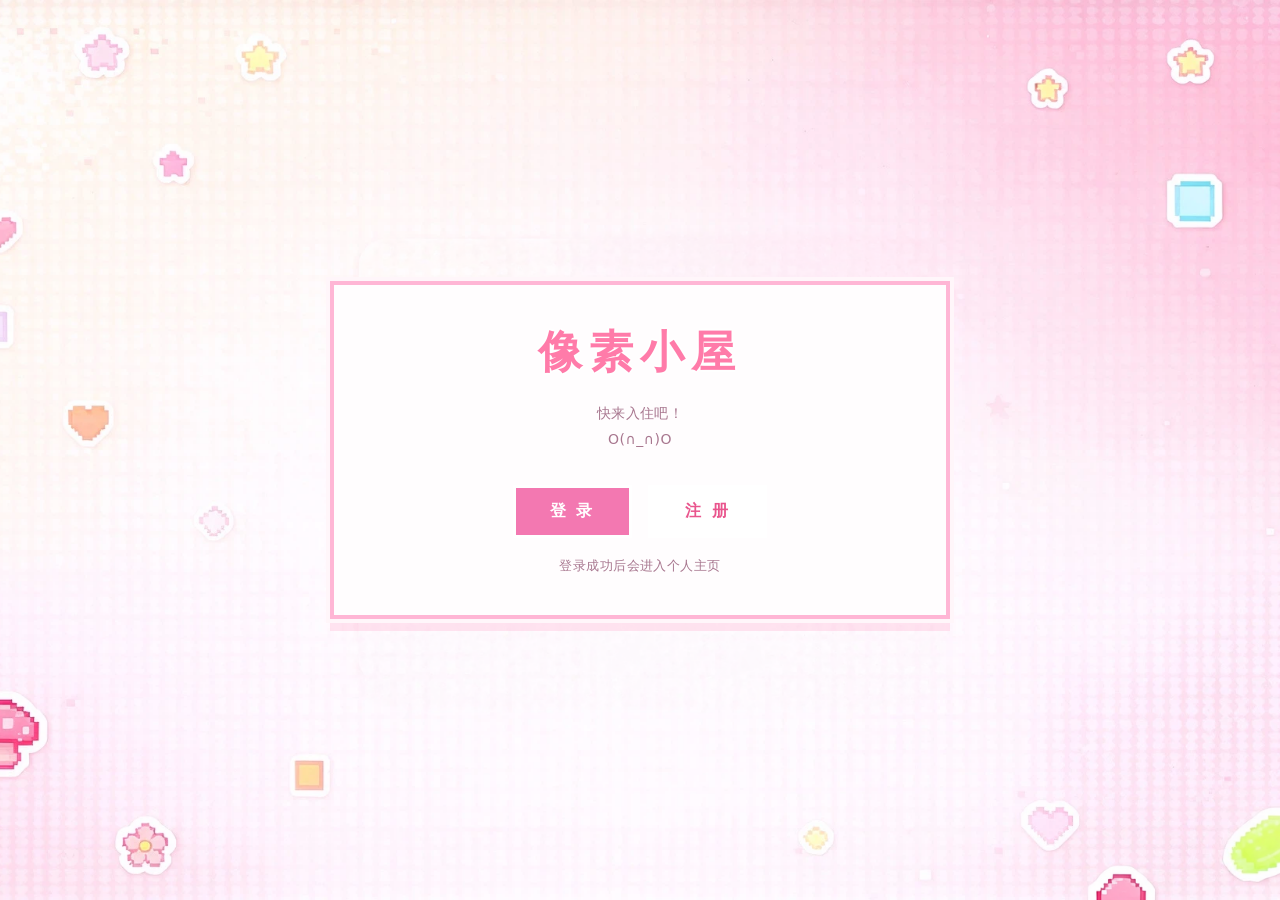
<file: web/index.html>
<!DOCTYPE html>
<html lang="zh-CN">
<head>
    <meta charset="UTF-8">
    <meta name="viewport" content="width=device-width, initial-scale=1.0">
    <title>像素小屋 · 首页</title>
    <link rel="stylesheet" href="css/common.css">
    <link rel="stylesheet" href="css/home.css">
</head>
<body>
    <main class="home">
        <section class="pixel-card home-card">
           
            <h1 class="pixel-title home-title">像素小屋</h1>

            <p class="home-sub">
                快来入住吧！<br>
                O(∩_∩)O
            </p>

            <p class="home-logged" id="home-logged" hidden></p>

            <div class="home-actions" id="home-actions">
                <a class="pixel-btn" href="login.html">登 录</a>
                <a class="pixel-btn ghost" href="register.html">注 册</a>
            </div>

            <p class="home-tip">登录成功后会进入个人主页</p>
        </section>
    </main>

    <script type="module" src="js/home.js"></script>
</body>
</html>
</file>
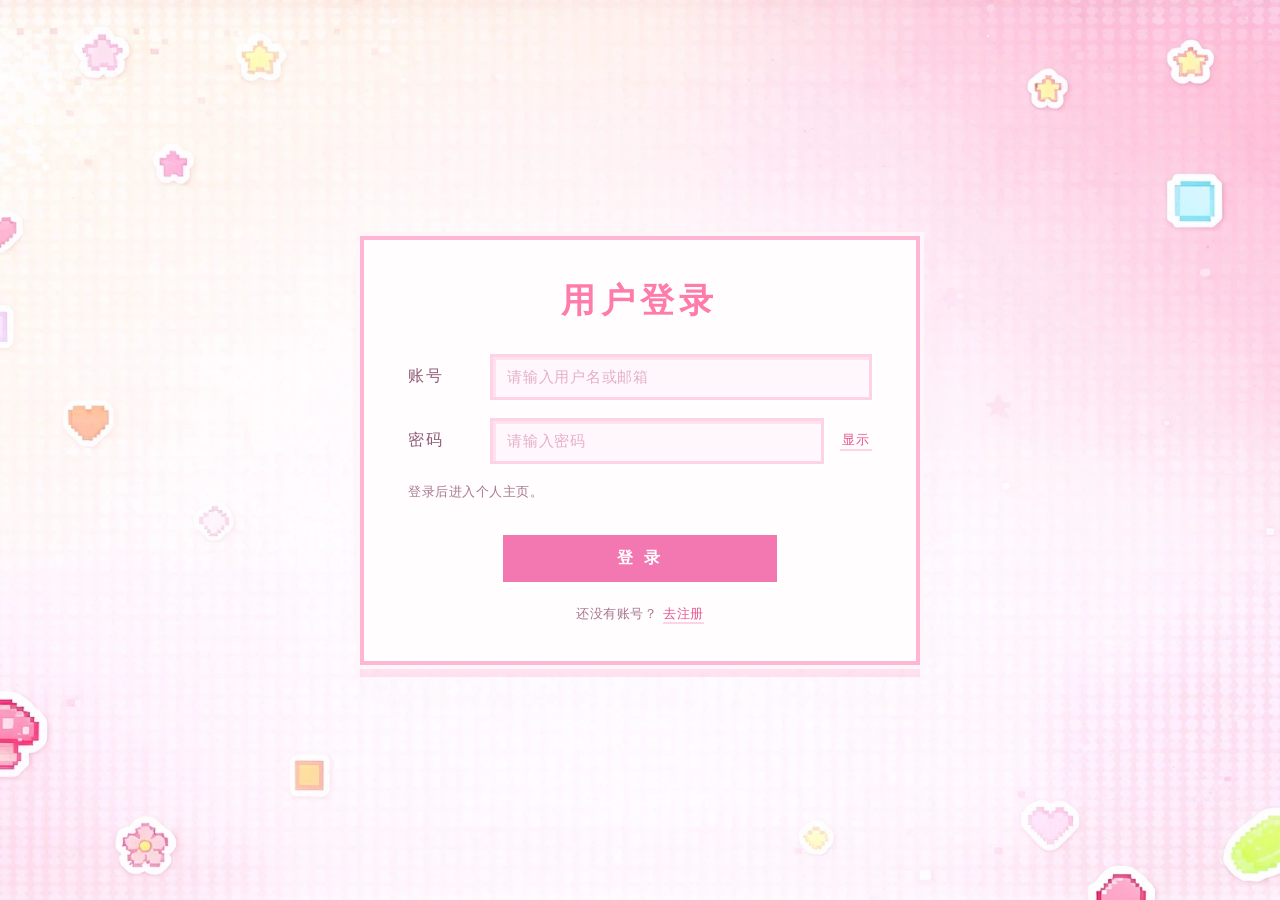
<file: web/dashboard.html>
<!DOCTYPE html>
<html lang="zh-CN">
<head>
    <meta charset="UTF-8">
    <meta name="viewport" content="width=device-width, initial-scale=1.0">
    <title>我的主页 · 像素小屋</title>
    <link rel="stylesheet" href="css/common.css">
    <link rel="stylesheet" href="css/dashboard.css">
</head>
<body>
    <main class="dash">
        <section class="pixel-card dash-card">
            <div class="dash-head">
                <div>
                    <p class="dash-hi">欢迎回来</p>
                    <h1 class="pixel-title dash-name" id="username">加载中…</h1>
                </div>
            </div>

            <p class="dash-sub" id="state">正在通过 /api/auth/me 校验登录状态…</p>

            <dl class="dash-info">
                <div>
                    <dt>用户名</dt>
                    <dd id="info-username">—</dd>
                </div>
                <div>
                    <dt>邮箱</dt>
                    <dd id="info-email">—</dd>
                </div>
                <div>
                    <dt>用户 ID</dt>
                    <dd id="info-id">—</dd>
                </div>
                <div>
                    <dt>注册时间</dt>
                    <dd id="info-created">—</dd>
                </div>
                <div>
                    <dt>Token</dt>
                    <dd id="info-token">—</dd>
                </div>
            </dl>

            <div class="dash-actions">
                <button class="pixel-btn" id="refresh-btn" type="button">重新校验</button>
                <button class="pixel-btn ghost" id="logout-btn" type="button">退出登录</button>
            </div>

            <p class="form-tip" id="dash-tip"></p>
        </section>
    </main>

    <script type="module" src="js/dashboard.js"></script>
</body>
</html>
</file>
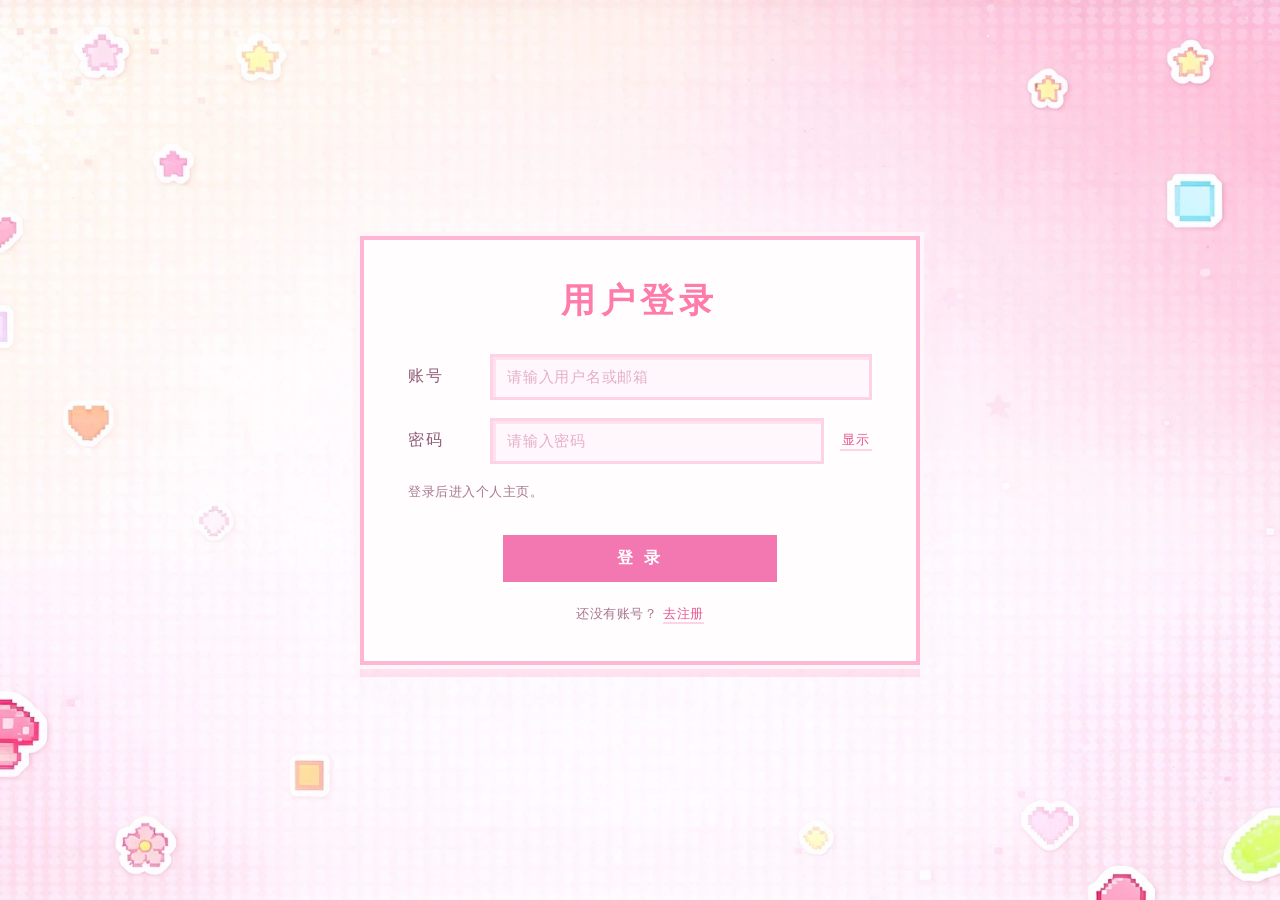
<file: web/login.html>
<!DOCTYPE html>
<html lang="zh-CN">
<head>
    <meta charset="UTF-8">
    <meta name="viewport" content="width=device-width, initial-scale=1.0">
    <title>用户登录 · 像素小屋</title>
    <link rel="stylesheet" href="css/common.css">
    <link rel="stylesheet" href="css/login.css">
</head>
<body>
    <main class="auth-page">
        <section class="pixel-card auth-card">
            <h1 class="pixel-title">用户登录</h1>

            <form class="auth-form" id="login-form" novalidate>
                <div class="field">
                    <label class="field-label" for="account">账号</label>
                    <input
                        class="pixel-input"
                        id="account"
                        name="account"
                        type="text"
                        autocomplete="username"
                        placeholder="请输入用户名或邮箱"
                        maxlength="254">
                </div>

                <div class="field">
                    <label class="field-label" for="password">密码</label>
                    <input
                        class="pixel-input"
                        id="password"
                        name="password"
                        type="password"
                        autocomplete="current-password"
                        placeholder="请输入密码"
                        maxlength="128">
                    <button class="peek" id="peek" type="button">显示</button>
                </div>

                <p class="form-tip" id="login-tip">登录后进入个人主页。</p>

                <div class="auth-actions">
                    <button class="pixel-btn wide" id="login-btn" type="submit">登 录</button>
                </div>
            </form>

            <p class="auth-switch">
                还没有账号？<a href="register.html">去注册</a>
            </p>
        </section>
    </main>

    <script type="module" src="js/login.js"></script>
</body>
</html>
</file>
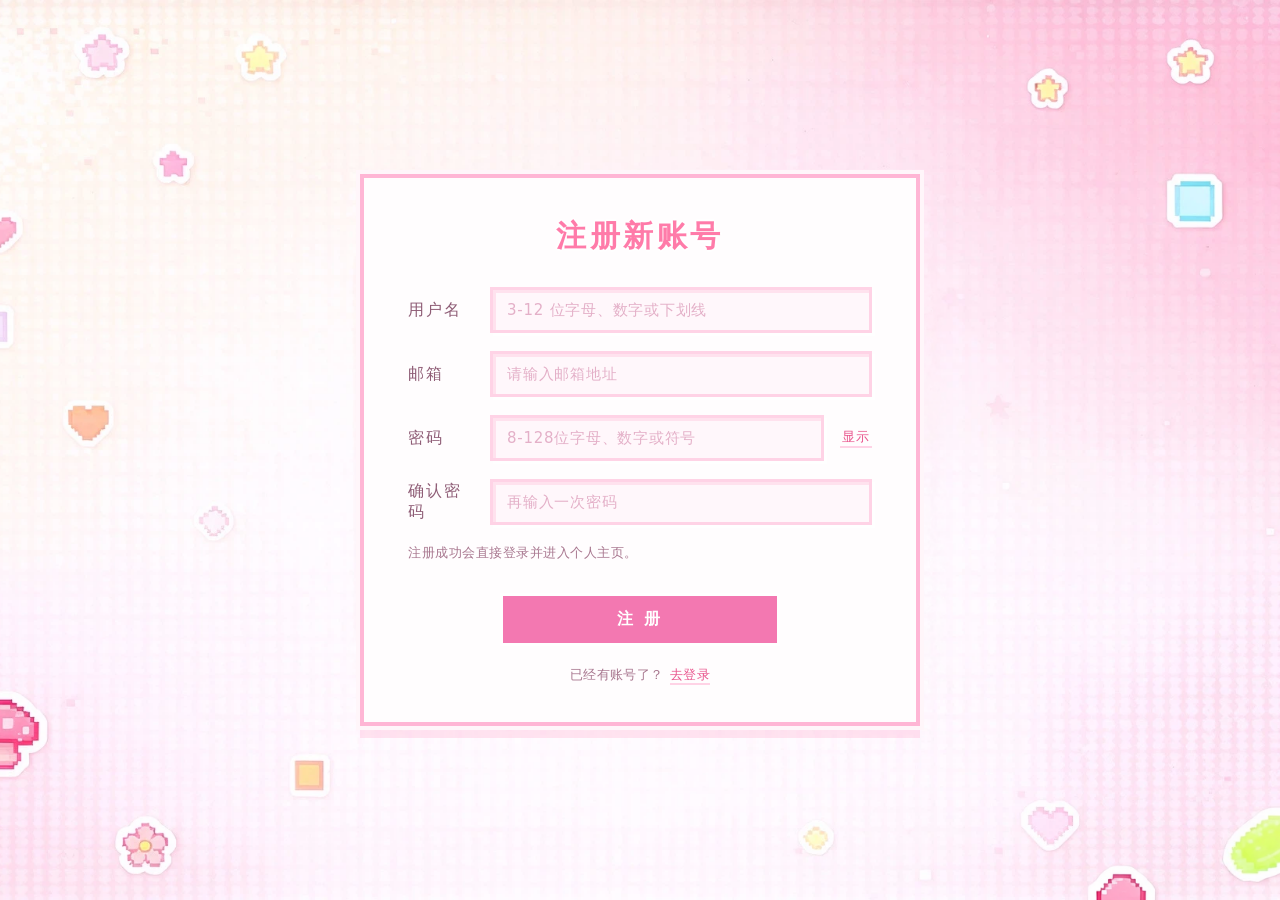
<file: web/register.html>
<!DOCTYPE html>
<html lang="zh-CN">
<head>
    <meta charset="UTF-8">
    <meta name="viewport" content="width=device-width, initial-scale=1.0">
    <title>注册账号 · 像素小屋</title>
    <link rel="stylesheet" href="css/common.css">
    <link rel="stylesheet" href="css/login.css">
</head>
<body>
    <main class="auth-page">
        <section class="pixel-card auth-card register-card">
            <h1 class="pixel-title">注册新账号</h1>

            <form class="auth-form" id="register-form" novalidate>
                <div class="field">
                    <label class="field-label" for="username">用户名</label>
                    <input
                        class="pixel-input"
                        id="username"
                        name="username"
                        type="text"
                        autocomplete="username"
                        placeholder="3-12 位字母、数字或下划线"
                        maxlength="12">
                </div>

                <div class="field">
                    <label class="field-label" for="email">邮箱</label>
                    <input
                        class="pixel-input"
                        id="email"
                        name="email"
                        type="email"
                        autocomplete="email"
                        placeholder="请输入邮箱地址"
                        maxlength="254">
                </div>

                <div class="field">
                    <label class="field-label" for="password">密码</label>
                    <input
                        class="pixel-input"
                        id="password"
                        name="password"
                        type="password"
                        autocomplete="new-password"
                        placeholder="8-128位字母、数字或符号"
                        maxlength="128">
                    <button class="peek" id="peek" type="button">显示</button>
                </div>

                <div class="field">
                    <label class="field-label" for="confirm">确认密码</label>
                    <input
                        class="pixel-input"
                        id="confirm"
                        name="confirm"
                        type="password"
                        autocomplete="new-password"
                        placeholder="再输入一次密码"
                        maxlength="128">
                </div>

                <p class="form-tip" id="register-tip">注册成功会直接登录并进入个人主页。</p>

                <div class="auth-actions">
                    <button class="pixel-btn wide" id="register-btn" type="submit">注 册</button>
                </div>
            </form>

            <p class="auth-switch">
                已经有账号了？<a href="login.html">去登录</a>
            </p>
        </section>
    </main>

    <script type="module" src="js/register.js"></script>
</body>
</html>
</file>
<file: web/css/common.css>
*{box-sizing:border-box;}

body{
  margin:0;
  min-height:100vh;
  color:#7d4a63;
  font-family:"Zpix","Fusion Pixel 12px","Silkscreen","Microsoft YaHei","Segoe UI",system-ui,sans-serif;
  letter-spacing:.03em;

  /* 页面背景 */
  background-color:#ffeef6;
  background-image:url("../img/login-bg.png");
  background-position:center center;
  background-size:cover;
  background-repeat:no-repeat;
  background-attachment:fixed;

  -webkit-font-smoothing:antialiased;
}

.pixel-card{
  position:relative;
  background:#fffdfe;
  border:4px solid #ffb6d5;
  padding:38px 44px;
  box-shadow:
    0 0 0 4px #fff6fa,
    0 12px 0 rgba(255,143,186,.22)
  
}
.pixel-title{
  margin:0;
  font-weight:800;
  letter-spacing:.16em;
  color:#ff7ba9;
  text-shadow:
    2px 0 0 #fff, -2px 0 0 #fff, 0 2px 0 #fff, 0 -2px 0 #fff;
}

/* ------------------------- 按钮 ------------------------- */

.pixel-btn{
  display:inline-flex;
  align-items:center;
  justify-content:center;
  padding:13px 34px;
  font:inherit;
  font-size:16px;
  font-weight:700;
  letter-spacing:.16em;
  color:#fff;
  text-decoration:none;
  text-align:center;
  cursor:pointer;
  border:3px solid #fff;
  border-radius:0;
  background-color: #f378b1;
  transition:transform .08s ease, filter .15s ease;
}

.pixel-btn:hover{filter:brightness(1.04);}

.pixel-btn:active{
  transform:translateY(4px);
}

.pixel-btn:disabled{
  cursor:not-allowed;
  filter:grayscale(.25) brightness(.96);
}

.pixel-btn.ghost{
  color:#e9558d;
  background:#fff;
  text-shadow:none;
}

.pixel-btn.wide{width:100%;max-width:280px;}

/* ------------------------- 输入框 ------------------------- */

.field{
  display:flex;
  align-items:center;
  gap:16px;
  margin-bottom:18px;
}

.field-label{
  flex:0 0 66px;
  width:66px;
  font-size:16px;
  color:#8f5d76;
  letter-spacing:.12em;
}

.pixel-input{
  flex:1;
  min-width:0;
  height:46px;
  padding:0 14px;
  font:inherit;
  font-size:15px;
  letter-spacing:.05em;
  color:#7d4a63;
  background:#fff7fb;
  border:3px solid #ffd3e6;
  border-radius:0;
  outline:none;
  box-shadow:inset 3px 3px 0 rgba(255,199,222,.45), 3px 3px 0 #fff;
  transition:border-color .15s ease, background .15s ease;
}

.pixel-input::placeholder{color:#e4b0c8;}

.pixel-input:focus{
  border-color:#ff8fba;
  background:#fff;
}

.peek{
  flex:0 0 auto;
  padding:0 2px;
  font:inherit;
  font-size:13px;
  color:#e9558d;
  background:none;
  border:0;
  border-bottom:2px solid #ffd3e6;
  cursor:pointer;
  letter-spacing:.08em;
}

/* ------------------------- 提示文字 ------------------------- */

.form-tip{
  min-height:22px;
  margin:14px 0 0;
  font-size:13px;
  line-height:1.6;
  letter-spacing:.04em;
  color:#a8778f;
}

.form-tip.error{color:#d9457c;}
.form-tip.ok{color:#2f9e73;}
</file>
<file: web/css/home.css>
/* 首页 index.html 专属样式 */

.home{
  position:relative;
  z-index:1;
  min-height:100vh;
  display:flex;
  align-items:center;
  justify-content:center;
  padding:48px 20px;
}

.home-card{
  width:100%;
  max-width:620px;
  text-align:center;
}


.home-title{
  font-size:44px;
}

.home-sub{
  margin:18px auto 0;
  max-width:440px;
  font-size:14px;
  line-height:1.9;
  color:#a8778f;
}

.home-actions{
  display:flex;
  flex-wrap:wrap;
  align-items:center;
  justify-content:center;
  gap:16px;
  margin:32px 0 6px;
}

.home-tip{
  margin:16px 0 0;
  font-size:13px;
  line-height:1.8;
  color:#a8778f;
}

.home-logged{
  margin:0 auto 6px;
  font-size:14px;
  color:#2f9e73;
  letter-spacing:.06em;
}
</file>
<file: web/css/dashboard.css>
/* 登录后个人主页样式 */

.dash{
  position:relative;
  z-index:1;
  min-height:100vh;
  display:flex;
  align-items:center;
  justify-content:center;
  padding:48px 20px;
}

.dash-card{
  width:100%;
  max-width:660px;
}

.dash-head{
  display:flex;
  align-items:center;
  gap:22px;
}


.dash-hi{
  margin:0 0 6px;
  font-size:13px;
  letter-spacing:.22em;
  color:#a8778f;
}

.dash-name{
  font-size:34px;
  word-break:break-all;
}

.dash-sub{
  margin:22px 0 0;
  font-size:13px;
  line-height:1.8;
  color:#a8778f;
}

.dash-sub.ok{color:#2f9e73;}
.dash-sub.error{color:#d9457c;}

.dash-info{
  margin:24px 0 0;
  padding:0;
  border-top:2px dashed #ffd3e6;
}

.dash-info > div{
  display:flex;
  align-items:baseline;
  gap:16px;
  padding:12px 2px;
  border-bottom:2px dashed #ffeaf4;
}

.dash-info dt{
  flex:0 0 96px;
  width:96px;
  font-size:13px;
  letter-spacing:.1em;
  color:#a8778f;
}

.dash-info dd{
  flex:1;
  margin:0;
  font-size:14px;
  color:#7d4a63;
  word-break:break-all;
}

.dash-actions{
  display:flex;
  flex-wrap:wrap;
  gap:14px;
  margin-top:26px;
}
</file>
<file: web/css/login.css>
/* 登录页 + 注册页样式（login.html / register.html 共用） */

.auth-page{
  position:relative;
  z-index:1;
  min-height:100vh;
  display:flex;
  align-items:center;
  justify-content:center;
  padding:48px 20px;
}

.auth-card{
  width:100%;
  max-width:560px;
}

.auth-card .pixel-title{
  display:block;
  margin:0 0 30px;
  font-size:34px;
  text-align:center;
}

.auth-form{
  margin:0;
}

.auth-actions{
  display:flex;
  flex-direction:column;
  align-items:center;
  margin-top:28px;
}

.auth-switch{
  margin:20px 0 0;
  font-size:13px;
  color:#a8778f;
  text-align:center;
}

.auth-switch a{
  margin-left:6px;
  color:#e9558d;
  text-decoration:none;
  border-bottom:2px solid #ffd3e6;
  padding-bottom:1px;
}

.auth-switch a:hover{
  border-bottom-color:#ff8fba;
}

.register-card{
  max-width:560px;
}

.register-card .pixel-title{
  font-size:30px;
  letter-spacing:.12em;
}
</file>
